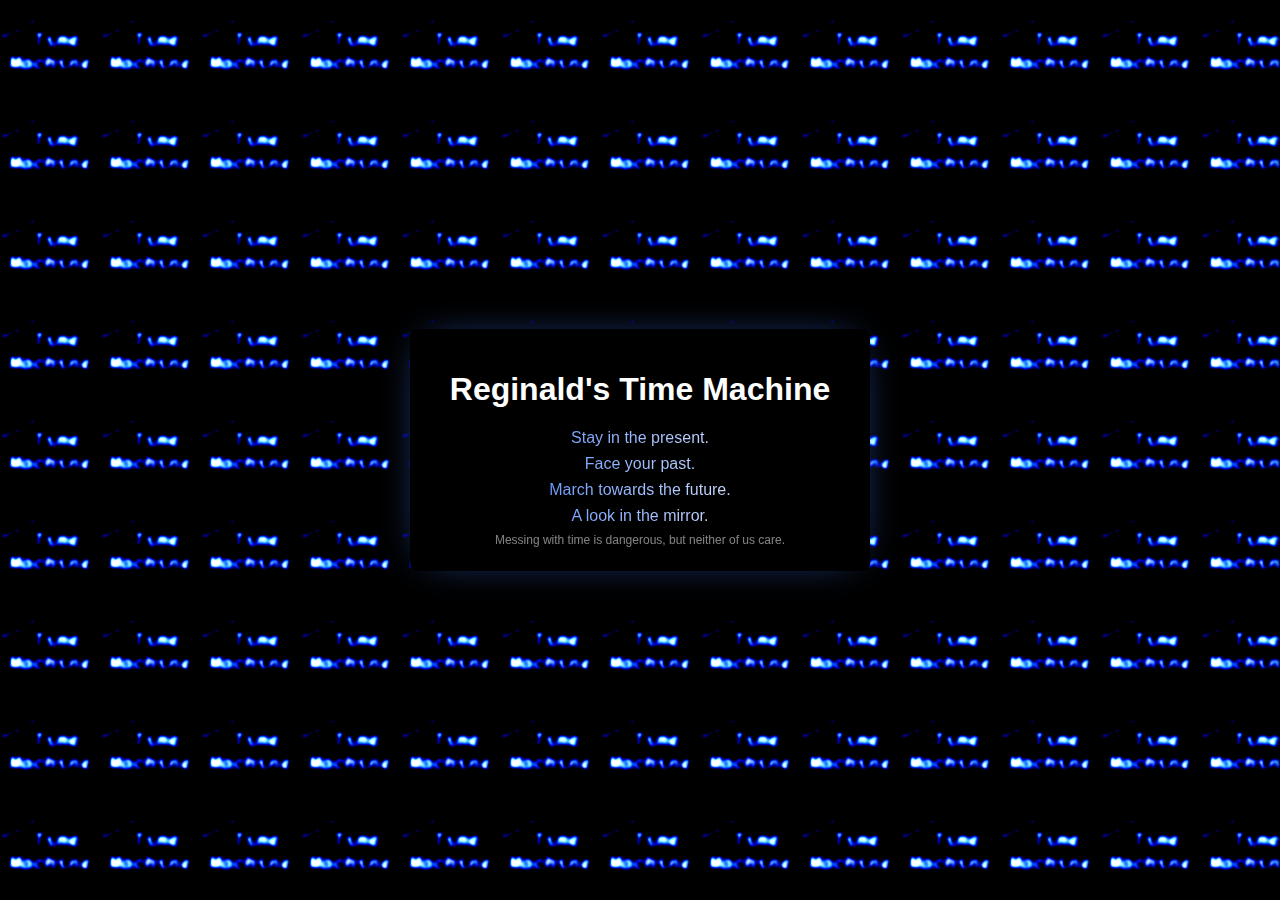
<file: timemachine/index.html>
<!DOCTYPE html>
<html lang="en">
  <head>
    <meta charset="UTF-8" />
    <meta http-equiv="X-UA-Compatible" content="IE=edge" />
    <meta name="viewport" content="width=device-width, initial-scale=1.0" />
    <title>Reginald's Time Machine.</title>
    <link rel="stylesheet" href="./styles/timemachine.css" />
  </head>
  <body>
    <div class="bg"></div>
    <div id="content">
      <h1>Reginald's Time Machine</h1>
      <a href="../index.html">Stay in the present.</a>
      <a href="./past.html">Face your past.</a>
      <a href="./future/index.html">March towards the future.</a>
      <a href="./error.html">A look in the mirror.</a>
      <p class="mess">
        Messing with time is dangerous, but neither of us care.
      </p>
    </div>
  </body>
</html>
</file>
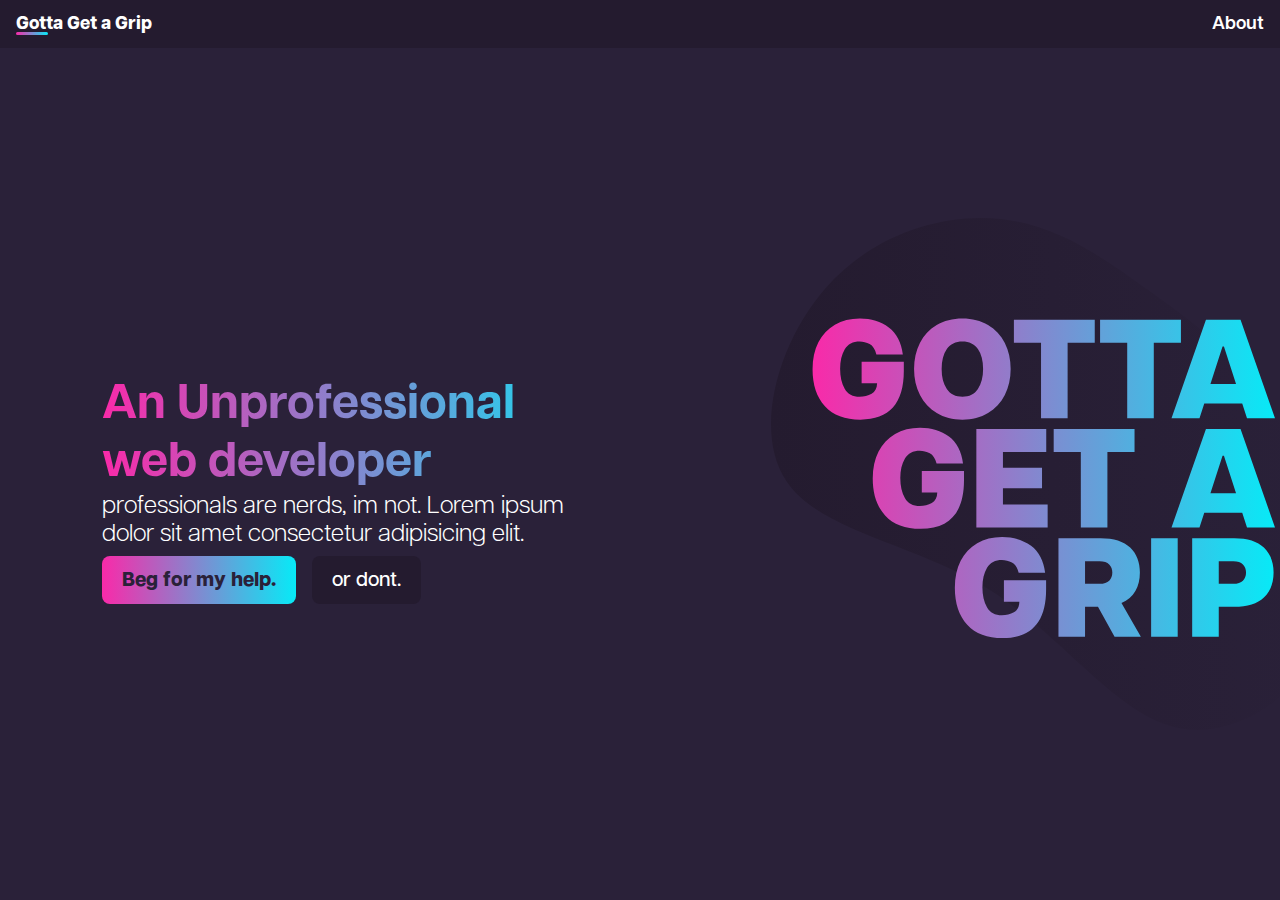
<file: timemachine/future/index.html>
<!DOCTYPE html>
<html lang="en">
  <head>
    <meta charset="UTF-8" />
    <meta http-equiv="X-UA-Compatible" content="IE=edge" />
    <meta name="viewport" content="width=device-width, initial-scale=1.0" />
    <title>Gotta Get a Grip</title>
    <link rel="stylesheet" href="./styles/future.css" />
    <link rel="stylesheet" href="./styles/shared.css" />
  </head>
  <body>
    <nav id="navbar">
      <a href="" class="currentPage logo">Gotta Get a Grip</a>
      <a href="./about.html" class="nav-link">About</a>
    </nav>

    <div id="landing">
      <div class="left-container">
        <h1>An Unprofessional<br />web developer</h1>
        <p>
          professionals are nerds, im not. Lorem ipsum dolor sit amet
          consectetur adipisicing elit.
        </p>
        <div class="buttons-horizontal">
          <a href="../error.html" class="btn">Beg for my help.</a>
          <a href="../error.html" class="btn btn-secondary">or dont.</a>
        </div>
      </div>
      <svg
        id="griplol"
        data-name="griplol"
        xmlns="http://www.w3.org/2000/svg"
        xmlns:xlink="http://www.w3.org/1999/xlink"
        viewBox="0 0 625.38 567.19"
      >
        <defs>
          <style>
            .cls-1 {
              fill: url(#linear-gradient-2);
            }

            .cls-2 {
              fill: url(#linear-gradient);
            }
          </style>
          <linearGradient
            id="linear-gradient"
            x1="0"
            y1="283.59"
            x2="625.38"
            y2="283.59"
            gradientUnits="userSpaceOnUse"
          >
            <stop offset="0" stop-color="#241b2f" />
            <stop offset="1" stop-color="#2a2139" />
          </linearGradient>
          <linearGradient
            id="linear-gradient-2"
            x1="46.04"
            y1="288.37"
            x2="558.33"
            y2="288.37"
            gradientUnits="userSpaceOnUse"
          >
            <stop offset="0" stop-color="#f92aa9" />
            <stop offset="1" stop-color="#07eaf7" />
          </linearGradient>
        </defs>
        <g id="Layer_1-2" data-name="Layer 1">
          <path
            class="cls-2"
            d="M60.31,77.9C113.12,17.28,190.88-5.64,254.66,1.15c63.95,6.9,114.11,43.61,162.33,78.13,48.09,34.56,94.38,66.9,138,129.75,43.66,63,84.88,156.3,65.44,233.21s-99.34,137.07-169.02,122.85c-69.55-14.25-128.78-103.05-210.37-153.86S55.52,347.74,17.49,292.24C-20.37,236.85,7.5,138.52,60.31,77.9"
          />
          <g class="text">
            <path
              class="cls-1"
              d="M59.75,208.49c-9.14-9.92-13.71-23.54-13.71-40.89,0-11.42,2.15-21.36,6.46-29.83,4.31-8.46,10.41-14.98,18.3-19.55,7.89-4.57,17.08-6.85,27.57-6.85,12.67,0,23.36,3.27,32.09,9.81,8.72,6.54,13.91,16.51,15.58,29.91h-29.28c-1.46-5.71-3.95-9.53-7.48-11.45-3.53-1.92-7.22-2.88-11.06-2.88-7.58,0-13.08,2.88-16.51,8.64-3.43,5.76-5.14,12.96-5.14,21.57s1.69,16.2,5.06,22.12c3.37,5.92,8.9,8.88,16.59,8.88,4.88,0,9.29-1.11,13.24-3.35,3.95-2.23,5.97-6.1,6.07-11.6h-17.13v-23.68h46.73v10.28c0,35.82-16.04,53.74-48.13,53.74-17.03,0-30.11-4.96-39.25-14.88Z"
            />
            <path
              class="cls-1"
              d="M183.65,216.04c-8.05-4.88-14.25-11.58-18.61-20.09-4.36-8.51-6.54-18.07-6.54-28.66s2.15-20.27,6.46-28.74c4.31-8.46,10.51-15.11,18.61-19.94,8.1-4.83,17.6-7.24,28.5-7.24s20.25,2.41,28.35,7.24,14.3,11.48,18.61,19.94c4.31,8.46,6.46,18.04,6.46,28.74s-2.16,20.15-6.46,28.66c-4.31,8.52-10.51,15.21-18.61,20.09-8.1,4.88-17.55,7.32-28.35,7.32s-20.38-2.44-28.43-7.32Zm45.56-26.63c3.84-5.71,5.76-13.08,5.76-22.12s-1.92-16.51-5.76-22.12c-3.84-5.61-9.55-8.41-17.13-8.41s-13.45,2.8-17.29,8.41c-3.84,5.61-5.76,12.98-5.76,22.12s1.92,16.41,5.76,22.12c3.84,5.71,9.6,8.57,17.29,8.57s13.29-2.85,17.13-8.57Z"
            />
            <path
              class="cls-1"
              d="M299.15,138.32h-30.06v-25.54h89.56v25.54h-30.06v83.49h-29.44v-83.49Z"
            />
            <path
              class="cls-1"
              d="M394.62,138.32h-30.06v-25.54h89.56v25.54h-30.06v83.49h-29.44v-83.49Z"
            />
            <path
              class="cls-1"
              d="M527.33,221.8l-5.3-16.35h-42.05l-5.29,16.35h-31l38.16-109.03h38.32l38.16,109.03h-31Zm-40.5-38h28.35l-13.4-41.43h-1.56l-13.4,41.43Z"
            />
            <path
              class="cls-1"
              d="M126.42,329.49c-9.14-9.92-13.71-23.54-13.71-40.89,0-11.42,2.15-21.36,6.46-29.83,4.31-8.46,10.41-14.98,18.3-19.55,7.89-4.57,17.08-6.85,27.57-6.85,12.67,0,23.36,3.27,32.09,9.81,8.72,6.54,13.91,16.51,15.58,29.91h-29.28c-1.46-5.71-3.95-9.53-7.48-11.45-3.53-1.92-7.22-2.88-11.06-2.88-7.58,0-13.08,2.88-16.51,8.64-3.43,5.76-5.14,12.96-5.14,21.57s1.69,16.2,5.06,22.12c3.37,5.92,8.9,8.88,16.59,8.88,4.88,0,9.29-1.11,13.24-3.35,3.95-2.23,5.97-6.1,6.07-11.6h-17.13v-23.68h46.73v10.28c0,35.82-16.04,53.74-48.13,53.74-17.03,0-30.11-4.96-39.25-14.88Z"
            />
            <path
              class="cls-1"
              d="M227.5,233.77h77.41v25.54h-47.97v17.29h43.3v22.9h-43.3v17.76h49.53v25.54h-78.97v-109.03Z"
            />
            <path
              class="cls-1"
              d="M343.23,259.32h-30.06v-25.54h89.56v25.54h-30.06v83.49h-29.44v-83.49Z"
            />
            <path
              class="cls-1"
              d="M527.33,342.8l-5.3-16.35h-42.05l-5.29,16.35h-31l38.16-109.03h38.32l38.16,109.03h-31Zm-40.5-38h28.35l-13.4-41.43h-1.56l-13.4,41.43Z"
            />
            <path
              class="cls-1"
              d="M217.38,450.49c-9.14-9.92-13.71-23.54-13.71-40.89,0-11.42,2.15-21.36,6.46-29.83,4.31-8.46,10.41-14.98,18.3-19.55,7.89-4.57,17.08-6.85,27.57-6.85,12.67,0,23.36,3.27,32.09,9.81,8.72,6.54,13.91,16.51,15.58,29.91h-29.28c-1.46-5.71-3.95-9.53-7.48-11.45-3.53-1.92-7.22-2.88-11.06-2.88-7.58,0-13.08,2.88-16.51,8.64-3.43,5.76-5.14,12.96-5.14,21.57s1.69,16.2,5.06,22.12c3.37,5.92,8.9,8.88,16.59,8.88,4.88,0,9.29-1.11,13.24-3.35,3.95-2.23,5.97-6.1,6.07-11.6h-17.13v-23.68h46.73v10.28c0,35.82-16.04,53.74-48.13,53.74-17.03,0-30.11-4.96-39.25-14.88Z"
            />
            <path
              class="cls-1"
              d="M380.61,463.8l-18.38-33.02h-14.33v33.02h-29.44v-109.03h46.57c14.74,0,25.7,3.45,32.86,10.36,7.17,6.91,10.75,16.12,10.75,27.65,0,7.89-1.66,14.75-4.98,20.56-3.33,5.82-8.46,10.23-15.42,13.24l21.5,37.23h-29.13Zm-32.71-58.56h16.2c4.77,0,8.31-1.14,10.59-3.43s3.43-5.3,3.43-9.03-1.14-6.75-3.43-9.03c-2.29-2.28-5.82-3.43-10.59-3.43h-16.2v24.92Z"
            />
            <path
              class="cls-1"
              d="M421.11,354.77h29.44v109.03h-29.44v-109.03Z"
            />
            <path
              class="cls-1"
              d="M513.16,354.77c14.74,0,25.7,3.45,32.86,10.36,7.17,6.91,10.75,16.12,10.75,27.65s-3.58,20.74-10.75,27.65c-7.17,6.91-18.12,10.36-32.86,10.36h-17.13v33.02h-29.44v-109.03h46.57Zm9.66,47.04c2.28-2.28,3.43-5.3,3.43-9.03s-1.14-6.75-3.43-9.03c-2.29-2.28-5.82-3.43-10.59-3.43h-16.2v24.92h16.2c4.77,0,8.31-1.14,10.59-3.43Z"
            />
          </g>
        </g>
      </svg>
    </div>
  </body>
</html>
</file>
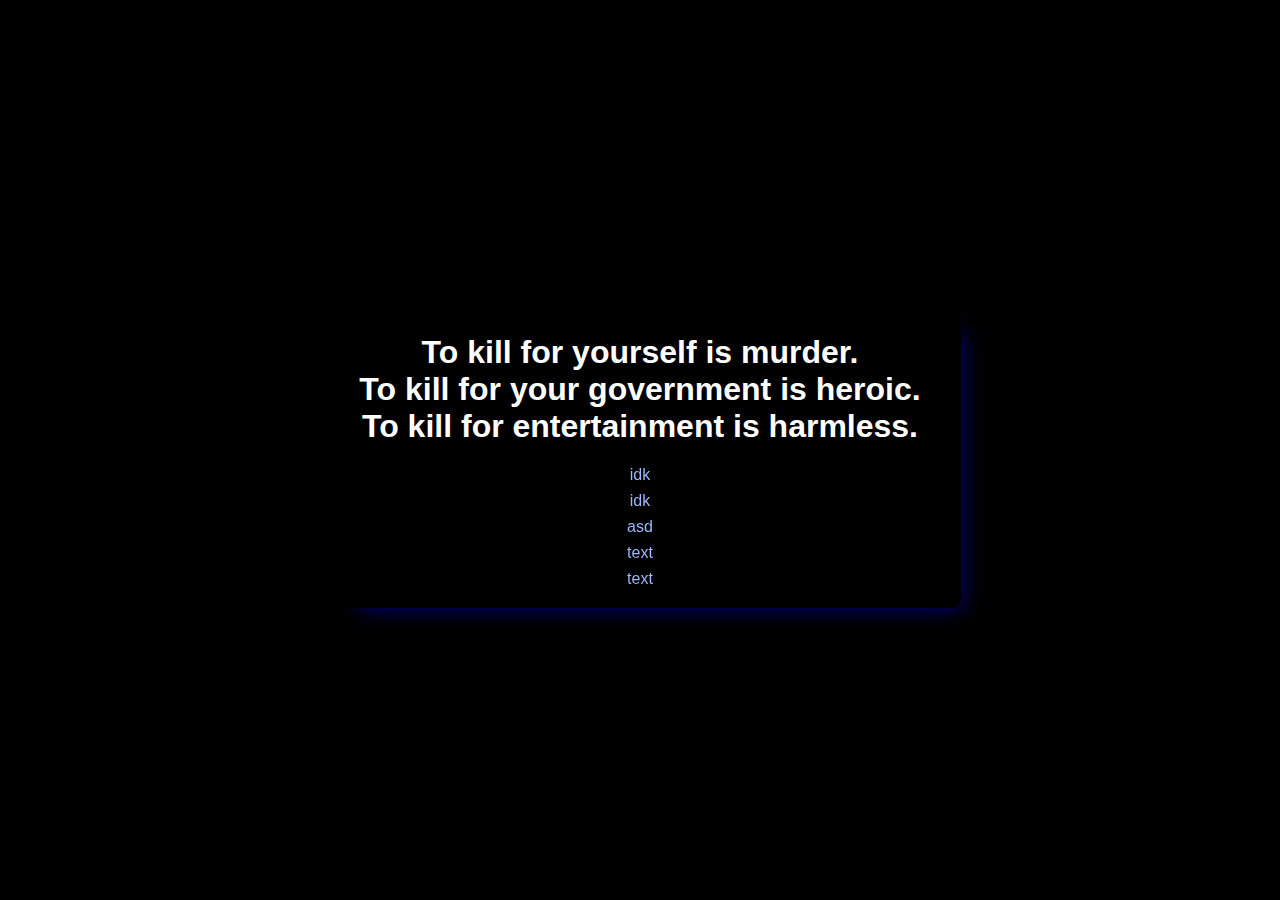
<file: desire.html>
<!DOCTYPE html>
<html>
    <head>
        <link rel="stylesheet" href="styles/desire.css">
        <title>lasang</title>
        <!-- <link rel="icon" type="image/x-icon" href="/assets1/justiceforall.jpg"> -->
    </head>
    <body>
            <div class="bg"></div>
            <div id="content">
                    <h1>To kill for yourself is murder.<br>To kill for your government is heroic.<br>To kill for entertainment is harmless.</h1>
                    <a href="https://www.youtube.com/watch?v=ZXZknkAJdAs">idk</a>
                    <a href="https://www.youtube.com/watch?v=4IJI6soiQhI">idk</a>
                    <a href="./asd.html">asd</a>
                    <a href="https://eksisozluk.com/entry/103154778">text</a>
                    <a href="./index.html">text</a>
            </div>
    </body>
</html>
</file>
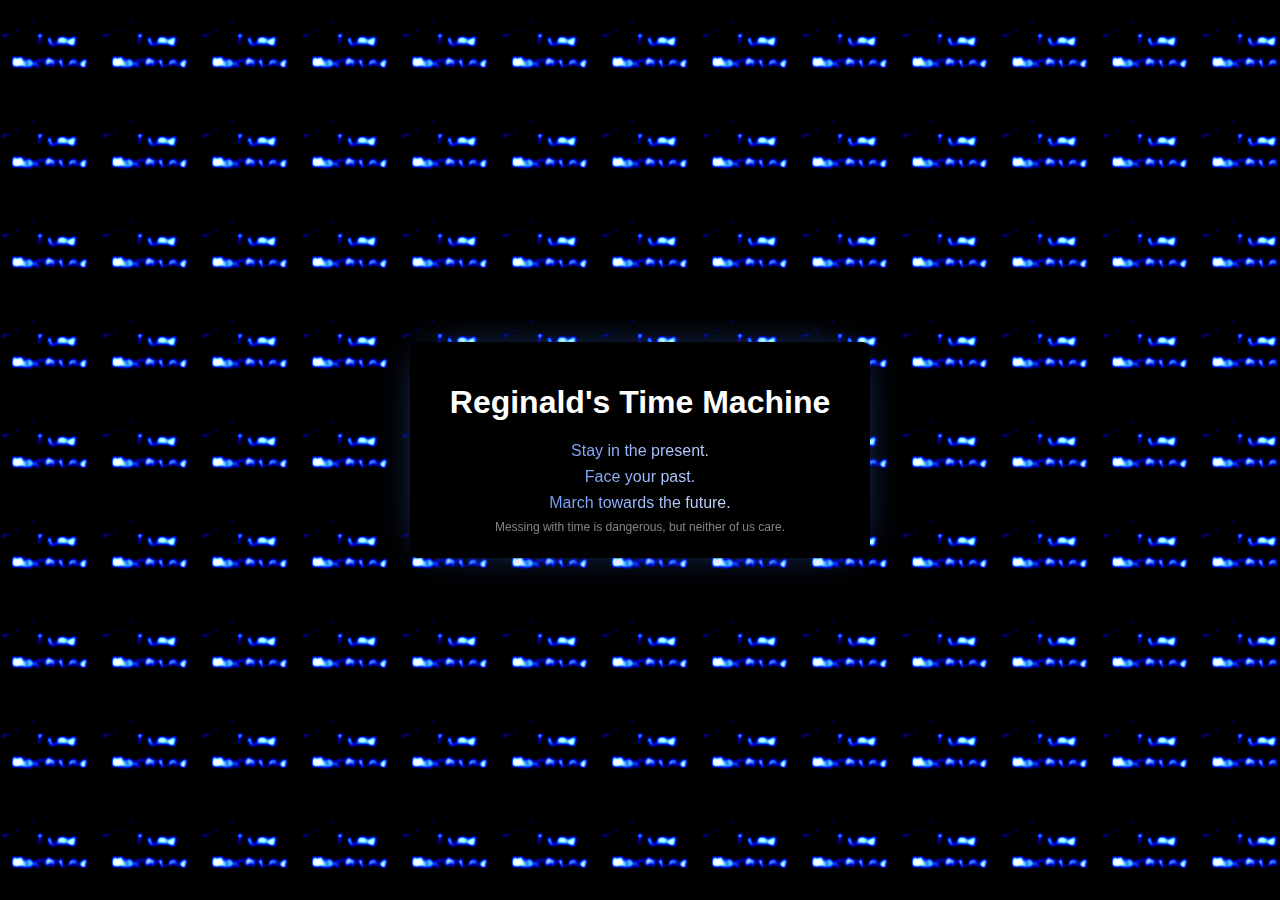
<file: timemachine.html>
<!DOCTYPE html>
<html lang="en">
  <head>
    <meta charset="UTF-8" />
    <meta http-equiv="X-UA-Compatible" content="IE=edge" />
    <meta name="viewport" content="width=device-width, initial-scale=1.0" />
    <title>Reginald's Time Machine.</title>
    <link rel="stylesheet" href="./styles/timemachine.css" />
  </head>
  <body>
    <div class="bg"></div>
    <div id="content">
      <h1>Reginald's Time Machine</h1>
      <a href="./index.htm">Stay in the present.</a>
      <a href="./tmpast.html">Face your past.</a>
      <a href="./tmfuture.html">March towards the future.</a>
      <p class="mess">
        Messing with time is dangerous, but neither of us care.
      </p>
    </div>
  </body>
</html>
</file>
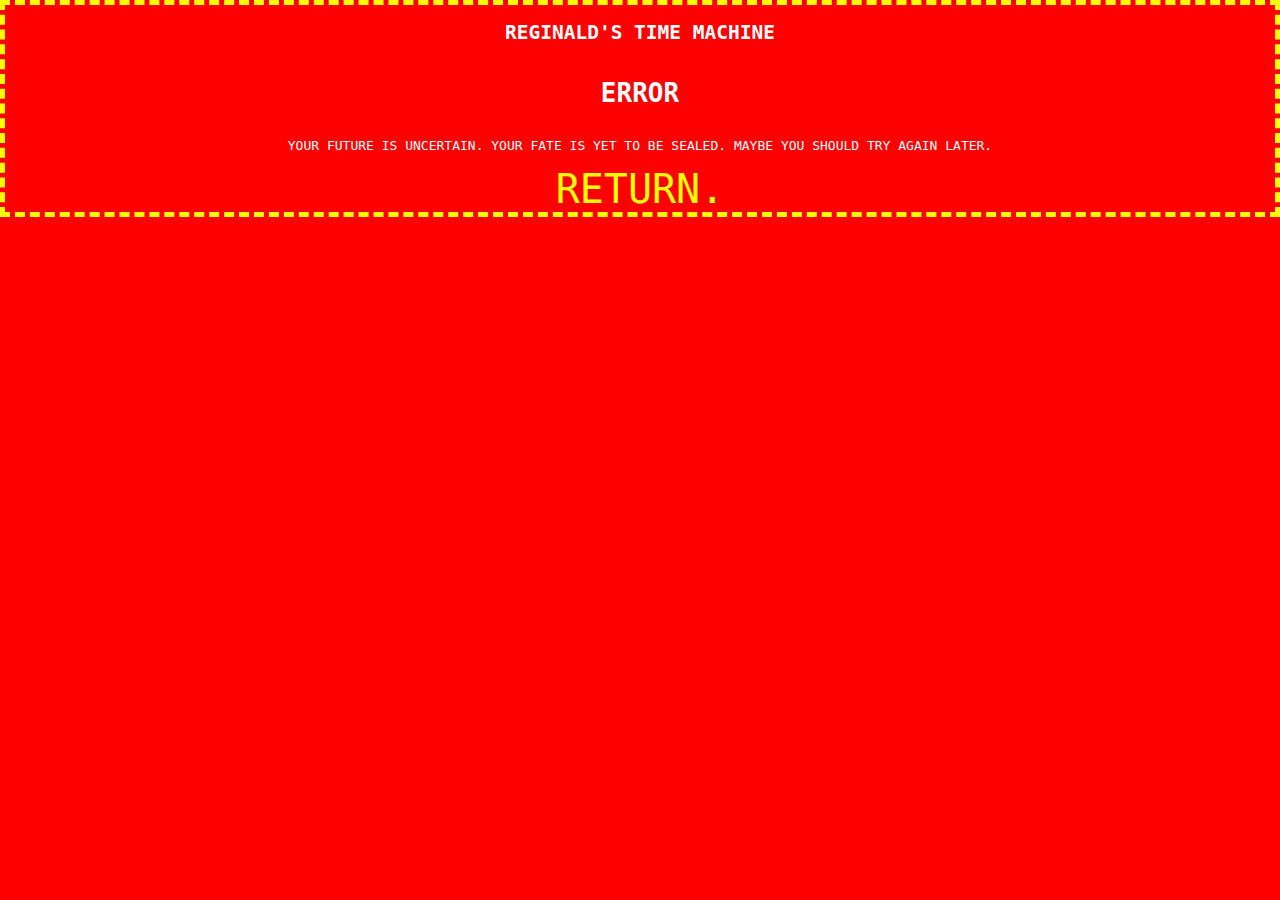
<file: tmfuture.html>
<!DOCTYPE html>
<html lang="en">
  <head>
    <meta charset="UTF-8" />
    <meta http-equiv="X-UA-Compatible" content="IE=edge" />
    <meta name="viewport" content="width=device-width, initial-scale=1.0" />
    <title>ERROR</title>
    <link rel="stylesheet" href="./styles/tmfuture.css" />
  </head>
  <body>
    <h2>REGINALD'S TIME MACHINE</h2>
    <h1>ERROR</h1>
    <p>
      YOUR FUTURE IS UNCERTAIN. YOUR FATE IS YET TO BE SEALED. MAYBE YOU SHOULD
      TRY AGAIN LATER.
    </p>
    <a href="./timemachine.html">RETURN.</a>
  </body>
</html>
</file>
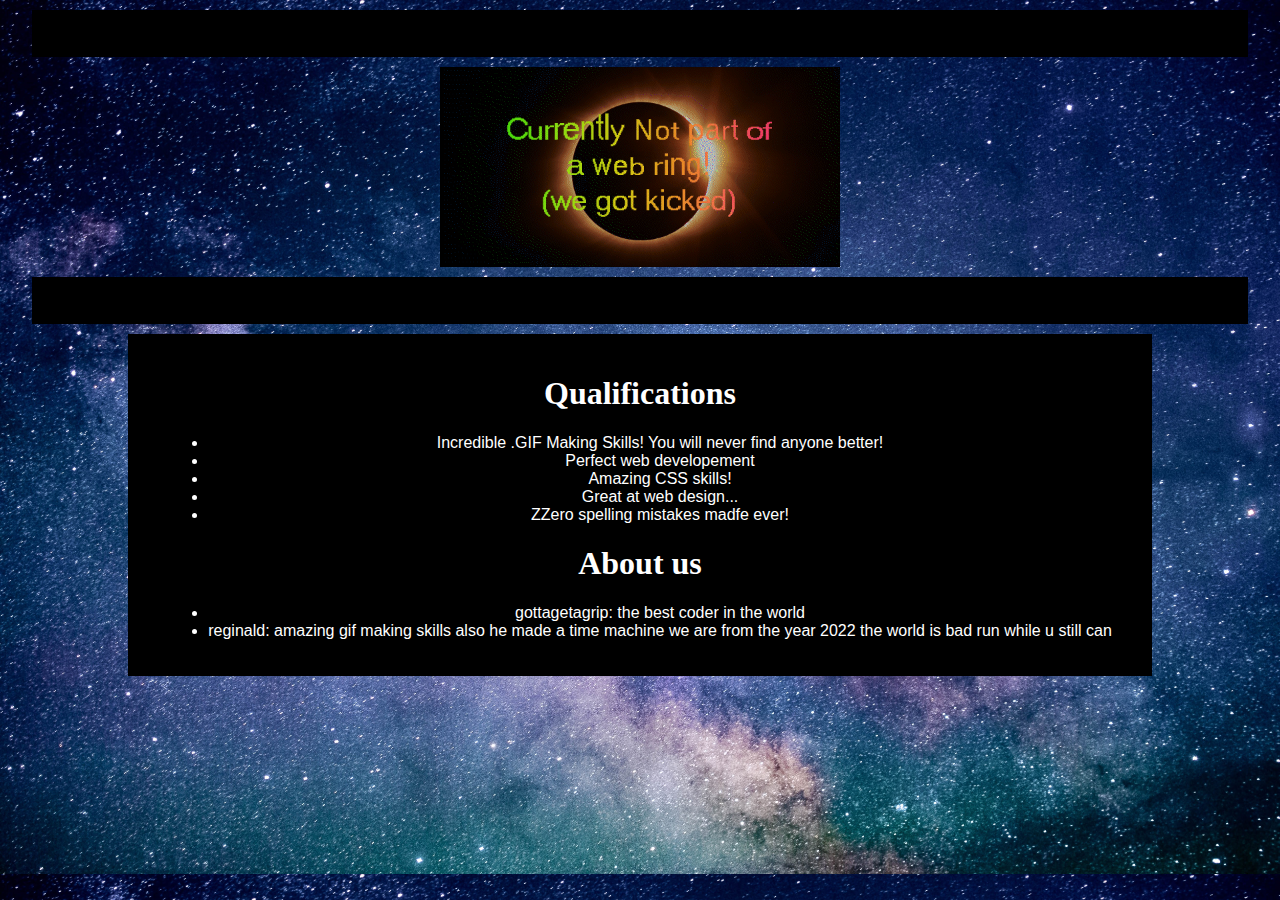
<file: tmpast.html>
<!DOCTYPE html>
<html lang="en">
  <head>
    <meta charset="UTF-8" />
    <meta http-equiv="X-UA-Compatible" content="IE=edge" />
    <meta name="viewport" content="width=device-width, initial-scale=1.0" />
    <title>gottagetagrip — HeyoCities</title>
    <link rel="stylesheet" href="./styles/tmpast.css" />
  </head>
  <body>
    <div class="marquee mqanim"><p>welcome to gottagetagrip's website!</p></div>
    <img
      class="webring"
      src="./assets/webring.gif"
      alt="Currently not part of a web ring. We got kicked."
      width="400"
    />

    <div class="marquee mqanimslow">
      <p>
        our last web ring kicked us out cuz we were too cool (haters stay mad!)
        if you are the owner of a web ring and want us to join you pls contact
        us @ gottagetawebring@gottagetagrip.freemailhostfourtyseven.com
      </p>
    </div>

    <div id="qualifications">
      <h1>Qualifications</h1>
      <ul>
        <li>
          Incredible .GIF Making Skills! You will never find anyone better!
        </li>
        <li>Perfect web developement</li>
        <li>Amazing CSS skills!</li>
        <li>Great at web design...</li>
        <li>ZZero spelling mistakes madfe ever!</li>
      </ul>
      <h1>About us</h1>
      <ul>
        <li>gottagetagrip: the best coder in the world</li>
        <li>
          reginald: amazing gif making skills also he made a time machine we are
          from the year 2022 the world is bad run while u still can
        </li>
      </ul>
    </div>
  </body>
</html>
</file>
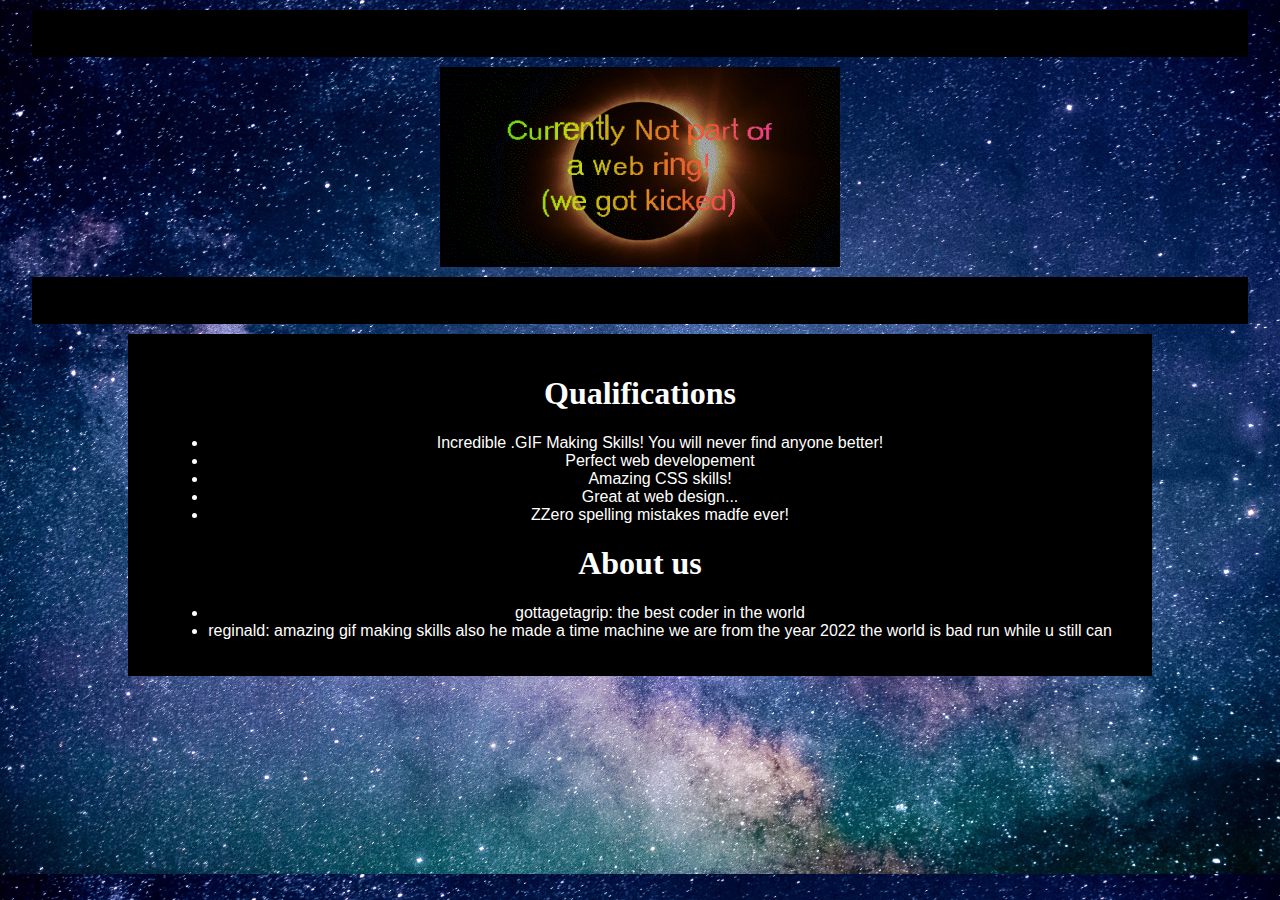
<file: timemachine/past.html>
<!DOCTYPE html>
<html lang="en">
  <head>
    <meta charset="UTF-8" />
    <meta http-equiv="X-UA-Compatible" content="IE=edge" />
    <meta name="viewport" content="width=device-width, initial-scale=1.0" />
    <title>gottagetagrip — HeyoCities</title>
    <link rel="stylesheet" href="./styles/past.css" />
  </head>
  <body>
    <div class="marquee mqanim"><p>welcome to gottagetagrip's website!</p></div>
    <img
      class="webring"
      src="../../assets/webring.gif"
      alt="Currently not part of a web ring. We got kicked."
      width="400"
    />

    <div class="marquee mqanimslow">
      <p>
        our last web ring kicked us out cuz we were too cool (haters stay mad!)
        if you are the owner of a web ring and want us to join you pls contact
        us @ gottagetawebring@gottagetagrip.freemailhostfourtyseven.com
      </p>
    </div>

    <div id="qualifications">
      <h1>Qualifications</h1>
      <ul>
        <li>
          Incredible .GIF Making Skills! You will never find anyone better!
        </li>
        <li>Perfect web developement</li>
        <li>Amazing CSS skills!</li>
        <li>Great at web design...</li>
        <li>ZZero spelling mistakes madfe ever!</li>
      </ul>
      <h1>About us</h1>
      <ul>
        <li>gottagetagrip: the best coder in the world</li>
        <li>
          reginald: amazing gif making skills also he made a time machine we are
          from the year 2022 the world is bad run while u still can
        </li>
      </ul>
    </div>
  </body>
</html>
</file>
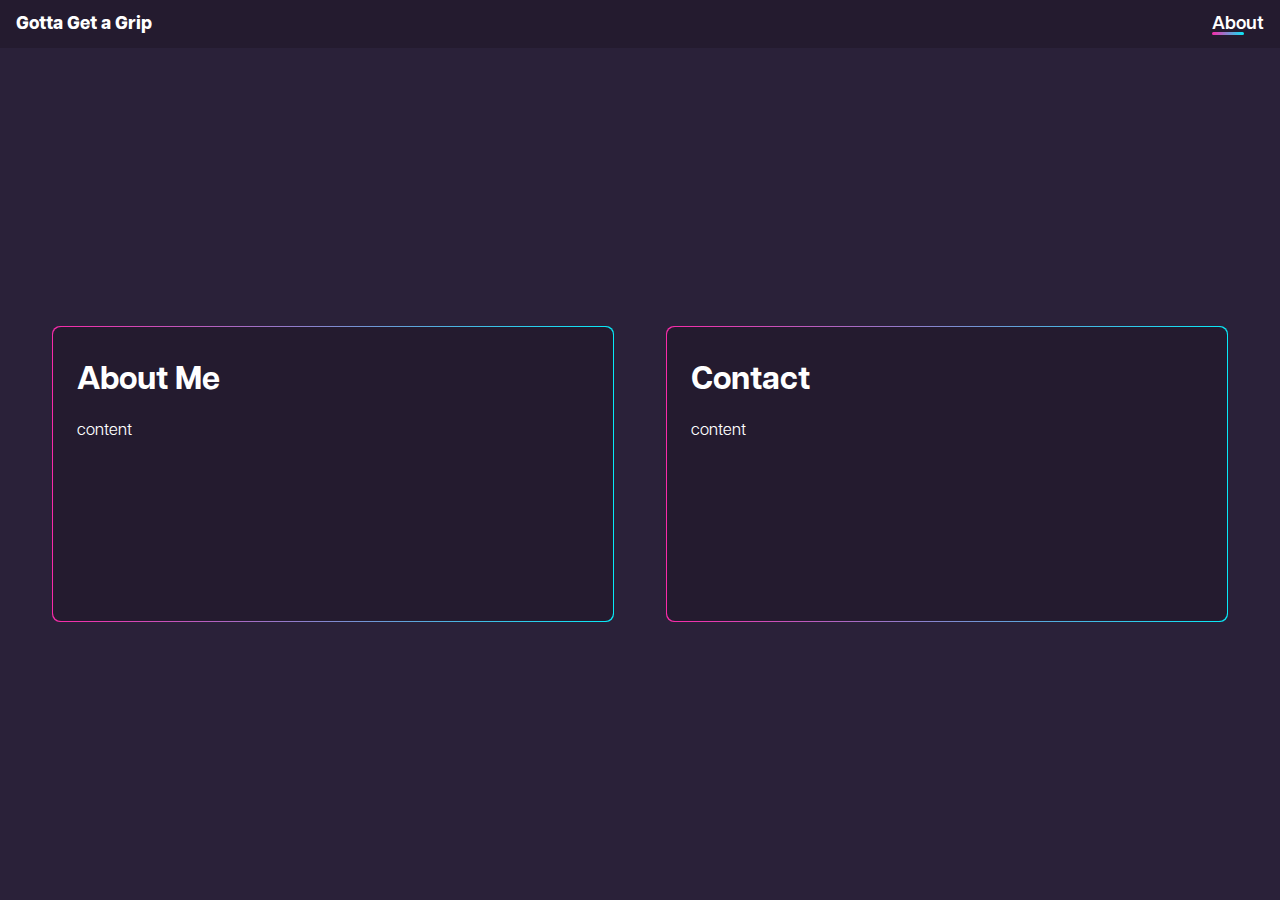
<file: timemachine/future/about.html>
<!DOCTYPE html>
<html lang="en">
  <head>
    <meta charset="UTF-8" />
    <meta http-equiv="X-UA-Compatible" content="IE=edge" />
    <meta name="viewport" content="width=device-width, initial-scale=1.0" />
    <title>Gotta Get a Grip</title>
    <link rel="stylesheet" href="./styles/about.css" />
    <link rel="stylesheet" href="./styles/shared.css" />
  </head>
  <body>
    <nav id="navbar">
      <a href="./index.html" class="logo">Gotta Get a Grip</a>
      <a href="" class="nav-link currentPage">About</a>
    </nav>

    <div id="content">
      <div id="about" class="container">
        <h1>About Me</h1>
        <p>content</p>
      </div>
      <div id="contact" class="container">
        <h1>Contact</h1>
        <p>content</p>
      </div>
    </div>
  </body>
</html>
</file>
<file: timemachine/styles/timemachine.css>
.bg {
    width: 100%;
    height: 100%;
    background-image: url("../../assets/reginaldstimemachine.gif");
    background-size: 100px 100px;
    filter: blur(2px) contrast(10);
    position: absolute;
    z-index: -100;
}

body {
    margin: 0;
    text-align: center;
    width: 100%;
    height: 100vh;
    display: flex;
    flex-direction: column;
    align-items: center;
    align-content: center;
    justify-content: center;
    color: white;
    font-family: sans-serif;
    background-color: black;
}

#content {
    padding: 20px 40px;
    border-radius: 8px;
    background-color: black;
    max-width: 90vw;
    box-shadow: 0px 0px 40px -20px #3e7aff;
}

a {
    text-decoration: none;
    color: white;
    background: linear-gradient(to right, #3e7aff, #fff);
    -webkit-background-clip: text;
    -webkit-text-fill-color: transparent;
    transition: all .8s ease-in-out;
    transform: scale(1);
    display: block;
    filter: blur(0px);
    margin-top: 8px;
}

p {
    display: block;
}

a:hover {
    transform: scale(1.2);
    filter: blur(1.5px) hue-rotate(360deg);
}

.mess {
    margin: 0;
    margin-top: 8px;
    margin-bottom: 4px;
    font-size: 12px;
    opacity: .5;
}
</file>
<file: timemachine/future/styles/future.css>
#landing {
  display: flex;
  justify-content: space-between;
  align-items: center;
  align-content: center;
  flex-direction: row;
  height: calc(100vh - 48px);
  width: 100%;
  overflow: hidden;
  color: white;
}

#landing svg {
  height: 40vw;
  margin-right: -56px;
  transition: all 1s;
}

#landing g.text {
  transition: all 2s cubic-bezier(0.175, 0.885, 0.32, 1.275);
}

#landing g.text:hover {
  filter: hue-rotate(320deg) contrast(2);
}

#landing .left-container {
  margin-left: 8vw;
}

#landing h1 {
  margin-bottom: 0px;
  font-size: 3rem;
  background: linear-gradient(to right, #f92aa9, #07eaf7);
  -webkit-background-clip: text;
  -webkit-text-fill-color: transparent;
  font-weight: 700;
}

#landing p {
  margin: 0;
  margin-bottom: 8px;
  font-size: 1.5rem;
  font-weight: 300;
  max-width: 40vw;
}

.btn {
  background: linear-gradient(to right, #f92aa9, #07eaf7);
  padding: 12px 20px;
  border-radius: 8px;
  text-decoration: none;
  color: #2a2139;
  font-weight: 800;
  font-size: 1.25rem;
  transition: all 0.3s cubic-bezier(0.175, 0.885, 0.32, 1.275);
  transform: scale(1);
  display: inline-block;
}

.btn:hover {
  transform: scale(1.1);
}

.buttons-horizontal {
}

.btn-secondary {
  margin-left: 12px;
  background: #241b2f;
  color: white;
  font-weight: 500;
}
</file>
<file: timemachine/future/styles/shared.css>
@import url("../../../assets/fonts/Articulat.css");

body {
  background-color: #2a2139;
  margin: 0;
  font-family: "Articulat", system-ui, -apple-system, BlinkMacSystemFont,
    "Segoe UI", Roboto, Oxygen, Ubuntu, Cantarell, "Open Sans", "Helvetica Neue",
    sans-serif;
  color: white;

  --nav_height: 48px;
}

nav {
  width: calc(100% - 32px);
  height: var(--nav_height);
  display: flex;
  padding-left: 16px;
  padding-right: 16px;
  flex-direction: row;
  justify-content: space-between;
  align-items: center;
  align-content: center;
  background-color: #241b2f;
  font-size: 18px;
  font-weight: 600;
  position: sticky;
  top: 0;
}

nav ul {
  display: inline-block;
  list-style-type: none;
}

nav a {
  display: inline-block;
  text-decoration: none;
  color: white;
  transition: transform 0.5s cubic-bezier(0.175, 0.885, 0.32, 1.275);
  vertical-align: middle;
  position: relative;
}

.currentPage::after {
  content: "";
  position: absolute;
  bottom: 0px;
  left: 0;
  height: 3px;
  width: 32px;
  background: #f92aa9;
  background: linear-gradient(to right, #f92aa9, #07eaf7);
  border-radius: 100px;
  transition: all 0.5s cubic-bezier(0.175, 0.885, 0.32, 1.275);
}

.currentPage:hover::after {
  width: 100%;
}

nav a:hover {
  transform: scale(1.1);
}

.logo {
  font-weight: 800;
}
</file>
<file: styles/desire.css>
body{
    margin: 0;
    text-align: center;
    width: 100%;
    height: 100vh;
    display: flex;
    flex-direction: column;
    align-items: center;
    align-content: center;
    justify-content: center;
    color: white;
    font-family: sans-serif;
    background-color: black; 
}
.bg{
    width: 100%;
    height: 100%;
    background-image: url("https://media.discordapp.net/attachments/552755398541705216/1036681252964667512/desire.jpg");
    background-size: 150px 150px;
    filter: blur(0.7px) contrast(2);
    position: absolute;
    z-index: -100;
}
#content {
    padding: 20px 40px;
    border-radius: 8px;
    background-color: black;
    max-width: 90vw;
    box-shadow: 20px 20px 20px -20px darkblue;
}
a {
    text-decoration: none;
    color: white;
    background: linear-gradient(to right, #3e7aff, #fff);
    -webkit-background-clip: text;
    -webkit-text-fill-color: transparent;
    transition: all .8s ease-in-out;
    transform: scale(1);
    display: block;
    filter: blur(0px);
    margin-top: 8px;
}

p {
    display: block;
}

a:hover {
    transform: scale(1.2);
    filter: blur(1.5px) hue-rotate(360deg);
}
</file>
<file: styles/timemachine.css>
.bg {
    width: 100%;
    height: 100%;
    background-image: url("../assets/reginaldstimemachine.gif");
    background-size: 100px 100px;
    filter: blur(2px) contrast(10);
    position: absolute;
    z-index: -100;
}

body {
    margin: 0;
    text-align: center;
    width: 100%;
    height: 100vh;
    display: flex;
    flex-direction: column;
    align-items: center;
    align-content: center;
    justify-content: center;
    color: white;
    font-family: sans-serif;
    background-color: black;
}

#content {
    padding: 20px 40px;
    border-radius: 8px;
    background-color: black;
    max-width: 90vw;
    box-shadow: 0px 0px 40px -20px #3e7aff;
}

a {
    text-decoration: none;
    color: white;
    background: linear-gradient(to right, #3e7aff, #fff);
    -webkit-background-clip: text;
    -webkit-text-fill-color: transparent;
    transition: all .8s ease-in-out;
    transform: scale(1);
    display: block;
    filter: blur(0px);
    margin-top: 8px;
}

p {
    display: block;
}

a:hover {
    transform: scale(1.2);
    filter: blur(1.5px) hue-rotate(360deg);
}

.mess {
    margin: 0;
    margin-top: 8px;
    margin-bottom: 4px;
    font-size: 12px;
    opacity: .5;
}
</file>
<file: styles/tmfuture.css>
html {
    margin: 0;
    background-color: red;
    color: white;
    
    font-family: monospace;
}

body {
    margin: 0;
    display: flex;
    flex-direction: column;
    justify-content: center;
    align-items: center;
    align-content: center;
    border: 5px dashed yellow;
}

h1 {
    animation: glitch 3s infinite;
    animation-timing-function: step-start;
}

a {
    font-size: 40px;
    text-decoration: none;
    color: yellow;
}

@keyframes glitch {
    0% {
        background-color: transparent;
        transform: scale(1.1) translate(-10px,20px);
    }
    5% {
        background-color: black;
        transform: scale(1.3) translate(-30px,10px);
    }
    10% {
        filter: blur(5px);
        background-color: transparent;
        transform: scale(.8) translate(10px,20px);
    }
    15% {
        background-color: transparent;
        transform: scale(1.4) translate(-20px,40px);
    }
    20% {
        background-color: transparent;
        transform: scale(.6) translate(40px,-20px);
    }
    25% {
        background-color: transparent;
        filter: contrast(2);
        transform: scale(1) translate(0,0);
    }
    30% {
        transform: scale(1) translate(10px,-5px);
    }
    35% {
        background-color: transparent;
        filter: invert();
        transform: scale(.7) translate(-20px,40px);
    }
    40% {
        background-color: transparent;
        transform: scale(.8) translate(-30px,-10px);
    }
    45% {
        background-color: transparent;
        filter: opacity(.5);
        transform: scale(1.5) translate(20px,-20px);
    }
    50% {
        background-color: white;
        filter: invert();
        transform: scale(1) translate(0px,0px);
    }
    55% {
        background-color: transparent;
        transform: scale(1.3) translate(13px,-20px);
    }
    60% {
        background-color: transparent;
        filter: blur(2px);
        transform: scale(1.2) translate(20px,0px);
    }
    65% {
        background-color: transparent;
        transform: scale(1.3) translate(-30px,10px);
    }
    70% {
        background-color: transparent;
        filter: invert();
        transform: scale(.6) translate(-10px,20px);
    }
    75% {
        background-color: transparent;
        transform: scale(.8) translate(20px,10px);
    }
    80% {
        background-color: transparent;
        filter: contrast(20);
        transform: scale(1) translate(15px,-20px);
    }
    85% {
        background-color: transparent;
        transform: scale(1) translate(1px,-2px);
    }
    90% {
        background-color: transparent;
        filter: opacity(.2);
        transform: scale(.8) translate(0px,0px);
    }
    95% {
        background-color: yellow;
        transform: scale(1) translate(10px,10px);
    }
    100% {
        background-color: transparent;
        transform: scale(1.2) translate(20px,-20px);
    }
}
</file>
<file: styles/tmpast.css>
body {
    background-image: url("../assets/galaxy.jpg");
    background-size: cover;
    text-align: center;
    width: 100%;
    display: flex;
    flex-direction: column;
    align-items: center;
    margin: 0;
    color: white;
}

.marquee {
    margin-top: 10px;
    width: 95vw;
    line-height: 15px;
    background-color: black;
    color: white;
    white-space: nowrap;
    overflow: hidden;
    box-sizing: border-box;
}

.marquee p {
    display: inline-block;
    padding-left: 100%;
}

.mqanim p {
    animation: marquee 30s linear infinite;
}

.mqanimslow p {
    animation: marquee 30s linear infinite;
}

@keyframes marquee {
    0%   { transform: translate(0, 0); }
    100% { transform: translate(-100%, 0); }
}

.webring {
    margin-top: 10px;
}

#qualifications {
    background-color: black;
    margin-top: 10px;
    padding: 20px 40px;
}

#qualifications li {
    font-family: sans-serif;
}
</file>
<file: timemachine/styles/past.css>
body {
    background-image: url("../../assets/galaxy.jpg");
    background-size: cover;
    text-align: center;
    width: 100%;
    display: flex;
    flex-direction: column;
    align-items: center;
    margin: 0;
    color: white;
}

.marquee {
    margin-top: 10px;
    width: 95vw;
    line-height: 15px;
    background-color: black;
    color: white;
    white-space: nowrap;
    overflow: hidden;
    box-sizing: border-box;
}

.marquee p {
    display: inline-block;
    padding-left: 100%;
}

.mqanim p {
    animation: marquee 30s linear infinite;
}

.mqanimslow p {
    animation: marquee 30s linear infinite;
}

@keyframes marquee {
    0%   { transform: translate(0, 0); }
    100% { transform: translate(-100%, 0); }
}

.webring {
    margin-top: 10px;
}

#qualifications {
    background-color: black;
    margin-top: 10px;
    padding: 20px 40px;
}

#qualifications li {
    font-family: sans-serif;
}
</file>
<file: timemachine/future/styles/about.css>
#content {
  display: flex;
  flex-direction: row;
  justify-content: space-evenly;
  align-items: center;
  align-content: center;
  height: calc(100vh - var(--nav_height));
}

.container {
  width: 40vw;
  background-color: #241b2f;
  border-radius: 8px;
  padding: 12px 24px;
  min-height: 30vh;
  transition: all 0.5s cubic-bezier(0.175, 0.885, 0.32, 1.275);
  position: relative;
}

.container::before {
  content: "";
  position: absolute;
  top: 0;
  right: 0;
  bottom: 0;
  left: 0;
  z-index: -100;
  margin: -1px;
  border-radius: inherit;
  background: linear-gradient(to right, #f92aa9, #07eaf7);
  transition: all 0.5s cubic-bezier(0.175, 0.885, 0.32, 1.275);
}

.container::before:hover {
  background: linear-gradient(to right, #f92aa9, #07eaf7);
  transform: scale(1.05);
}

.container:hover {
  transform: scale(1.05);
  z-index: 400;
}
</file>
